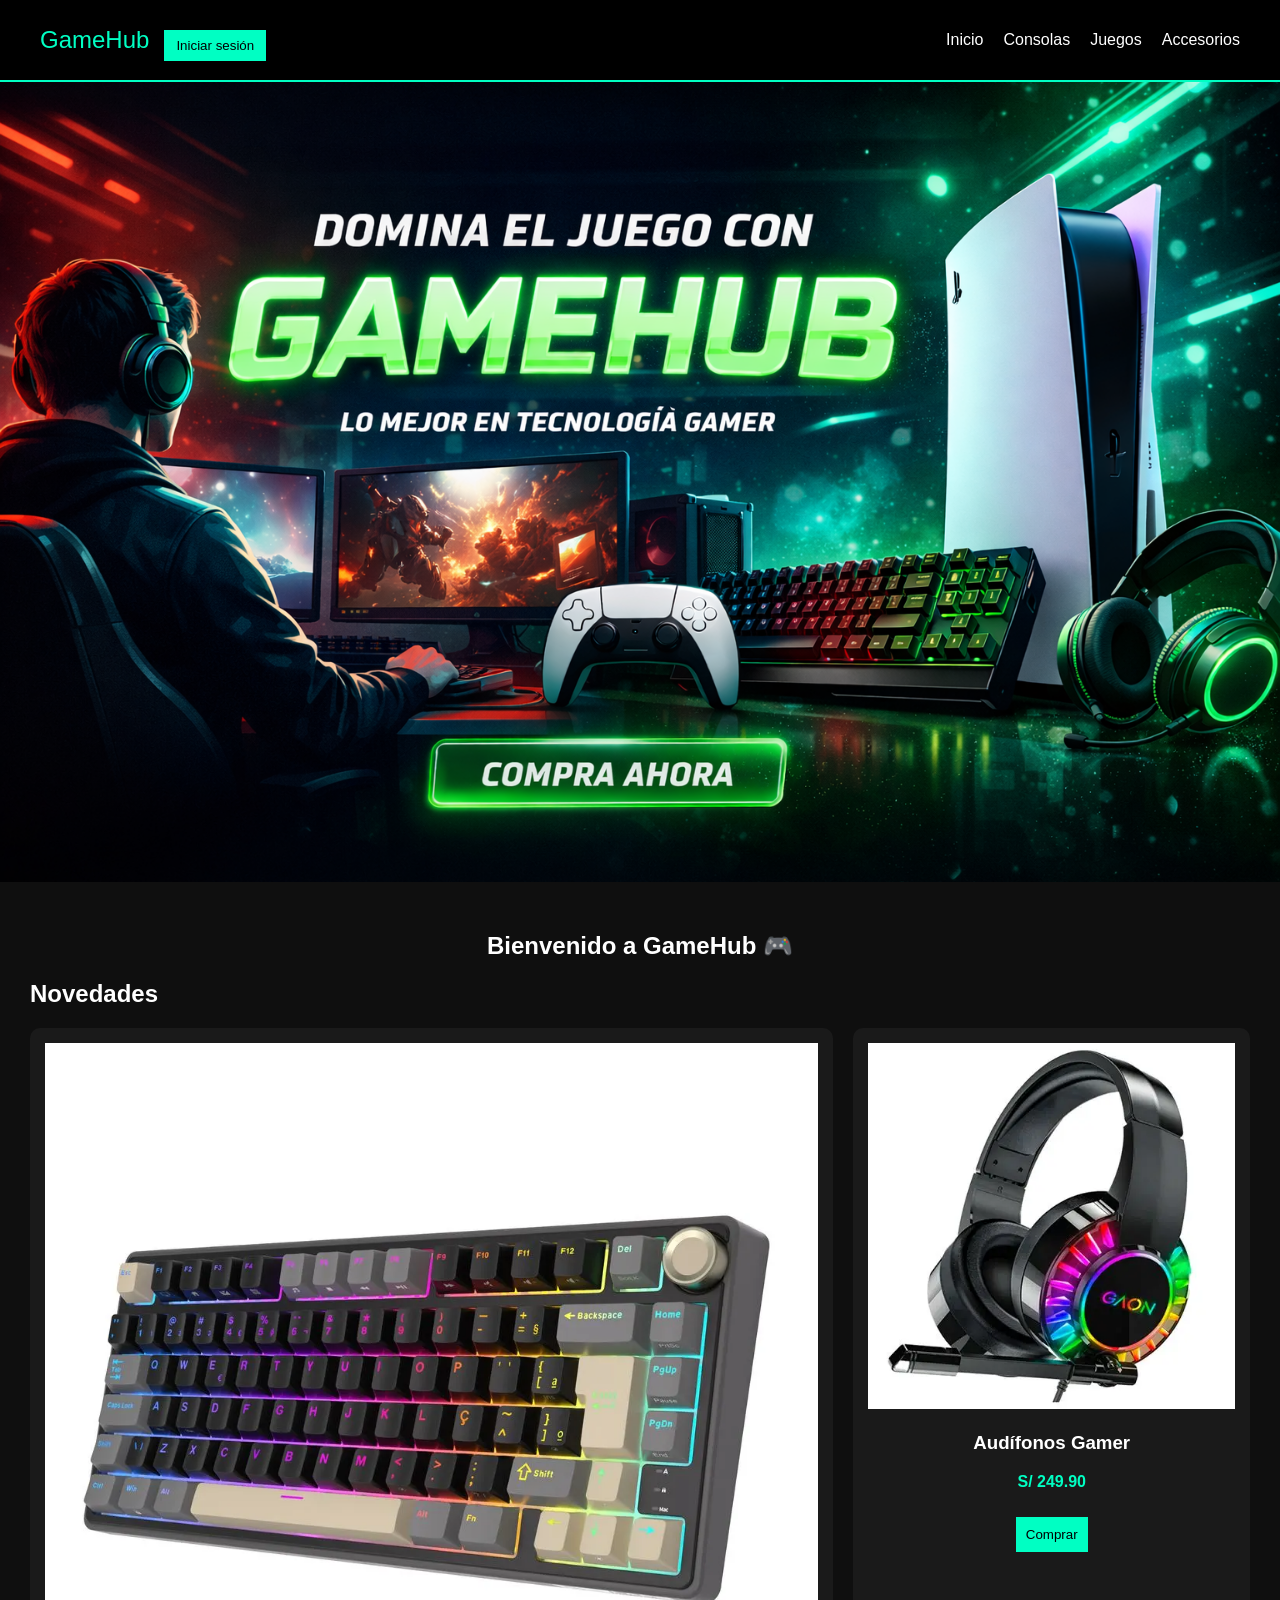
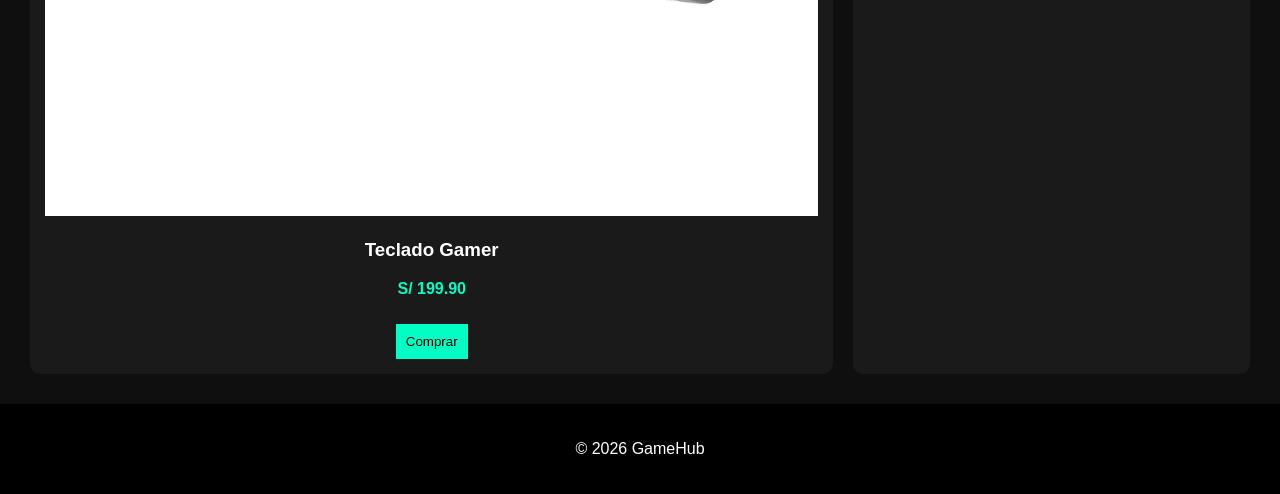
<file: index.html>
<!DOCTYPE html>
<html lang="es">
<head>
    <meta charset="UTF-8">
    <title>GameHub - Tienda Gamer</title>
    <link rel="stylesheet" href="estilos.css">
    <link rel="shortcut icon" href="Logo.png" type="image/x-icon">
</head>
<body>

<header>
    <div style="display: flex; align-items: center; gap: 15px;">
        <div class="logo">GameHub</div>
        <button class="btn-login" onclick="abrirLogin()">Iniciar sesión</button>
    </div>

    <nav>
        <ul>
            <li>Inicio</li>
            <li>Consolas</li>
            <li>Juegos</li>
            <li>Accesorios</li>
        </ul>
    </nav>
</header>

<section class="banner"></section>

<section class="section">
    <center><h1>Bienvenido a GameHub 🎮</h1></center>
    <h2>Novedades</h2>
    <div class="productos">

        <div class="card">
            <img src="tecladogamer.webp">
            <h3>Teclado Gamer</h3>
            <p class="precio">S/ 199.90</p>
            <button onclick="agregarCarrito('Teclado Gamer')">Comprar</button>
        </div>

        <div class="card">
            <img src="audifonosgamer.webp">
            <h3>Audífonos Gamer</h3>
            <p class="precio">S/ 249.90</p>
            <button onclick="agregarCarrito('Audífonos Gamer')">Comprar</button>
        </div>

    </div>
</section>

<footer>
    <p>© 2026 GameHub</p>
</footer>

<div id="modalLogin" class="modal">
    <div class="modal-contenido">
        <span class="cerrar" onclick="cerrarLogin()">&times;</span>
        <h2>Iniciar Sesión 🎮</h2>
        <input type="text" placeholder="Usuario" id="usuario">
        <input type="password" placeholder="Contraseña" id="password">
        <button onclick="iniciarSesion()">Entrar</button>
    </div>
</div>

<script src="funciones.js"></script>
</body>
</html>
</file>
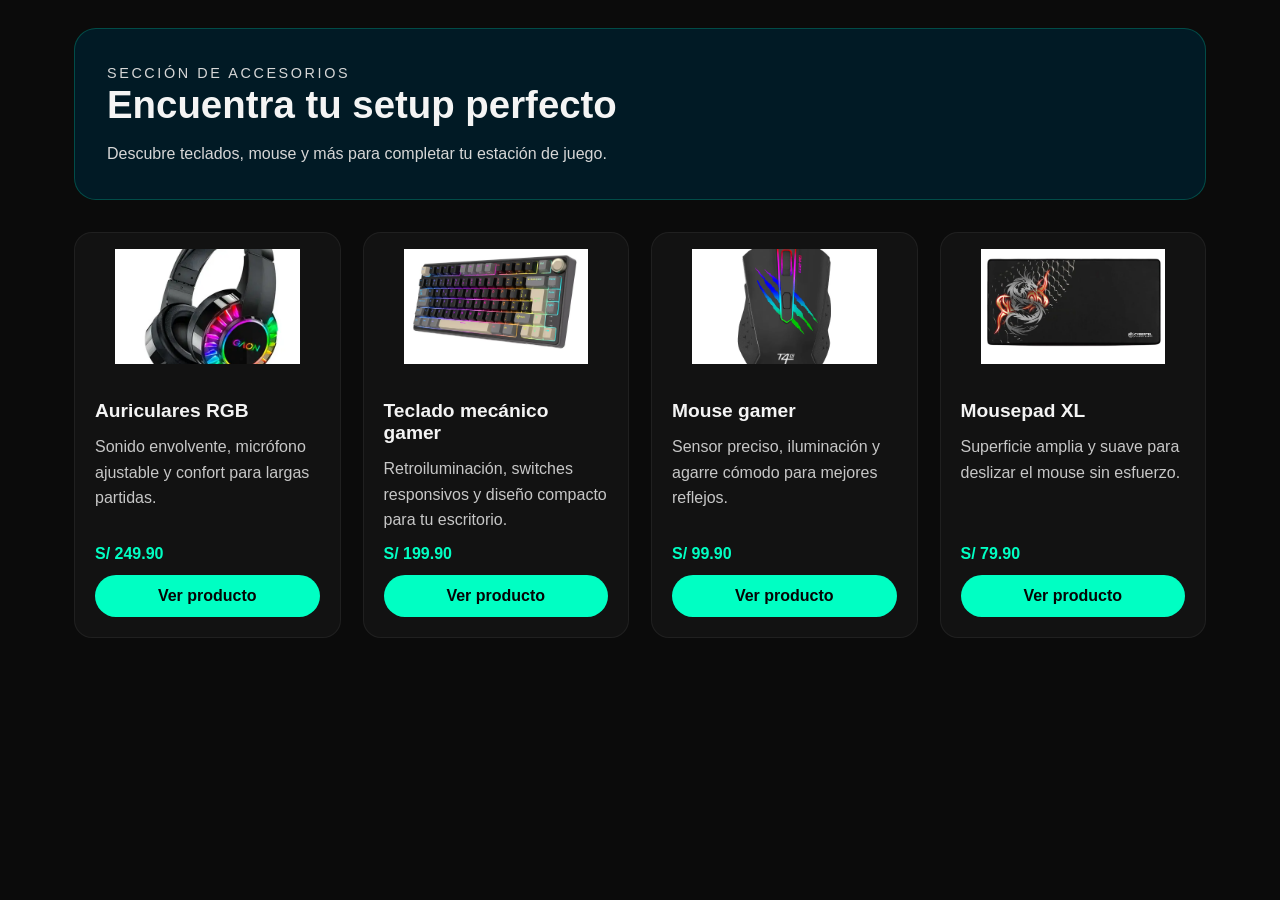
<file: accesorios.html>
<!DOCTYPE html>
<html lang="en">
<head>
    <meta charset="UTF-8">
    <title>Accesorios - Tienda de GameHub</title>
    <link rel="stylesheet" href="styles.css">
    <link rel="shortcut icon" href="Logo.png" type="image/x-icon">
</head>


<body>
    <main class="accesorios-page">
        <header class="hero">
            <div class="hero-text">
                <p class="section-label">Sección de accesorios</p>
                <h1>Encuentra tu setup perfecto</h1>
                <p>Descubre teclados, mouse y más para completar tu estación de juego.</p>
            </div>
        </header>

        <section class="accesorios-list">
            <article class="accesorio-card">
                <figure>
                    <img src="audifonosgamer.webp" alt="Auriculares gaming RGB">
                </figure>
                <div class="card-content">
                    <h2>Auriculares RGB</h2>
                    <p>Sonido envolvente, micrófono ajustable y confort para largas partidas.</p>
                    <span class="precio">S/ 249.90</span>
                    <a class="boton" href="#">Ver producto</a>
                </div>
            </article>

            <article class="accesorio-card">
                <figure>
                    <img src="tecladogamer.webp" alt="Teclado mecanico para gaming">
                </figure>
                <div class="card-content">
                    <h2>Teclado mecánico gamer</h2>
                    <p>Retroiluminación, switches responsivos y diseño compacto para tu escritorio.</p>
                    <span class="precio">S/ 199.90</span>
                    <a class="boton" href="#">Ver producto</a>
                </div>
            </article>

            <article class="accesorio-card">
                <figure>
                    <img src="mouse.webp" alt="Mouse gamer ergonomico">
                </figure>
                <div class="card-content">
                    <h2>Mouse gamer</h2>
                    <p>Sensor preciso, iluminación y agarre cómodo para mejores reflejos.</p>
                    <span class="precio">S/ 99.90</span>
                    <a class="boton" href="#">Ver producto</a>
                </div>
            </article>

            <article class="accesorio-card">
                <figure>
                    <img src="mousepad.webp" alt="Alfombrilla gaming extragrande">
                </figure>
                <div class="card-content">
                    <h2>Mousepad XL</h2>
                    <p>Superficie amplia y suave para deslizar el mouse sin esfuerzo.</p>
                    <span class="precio">S/ 79.90</span>
                    <a class="boton" href="#">Ver producto</a>
                </div>
            </article>
        </section>
    </main>
</body>
</html>
</file>
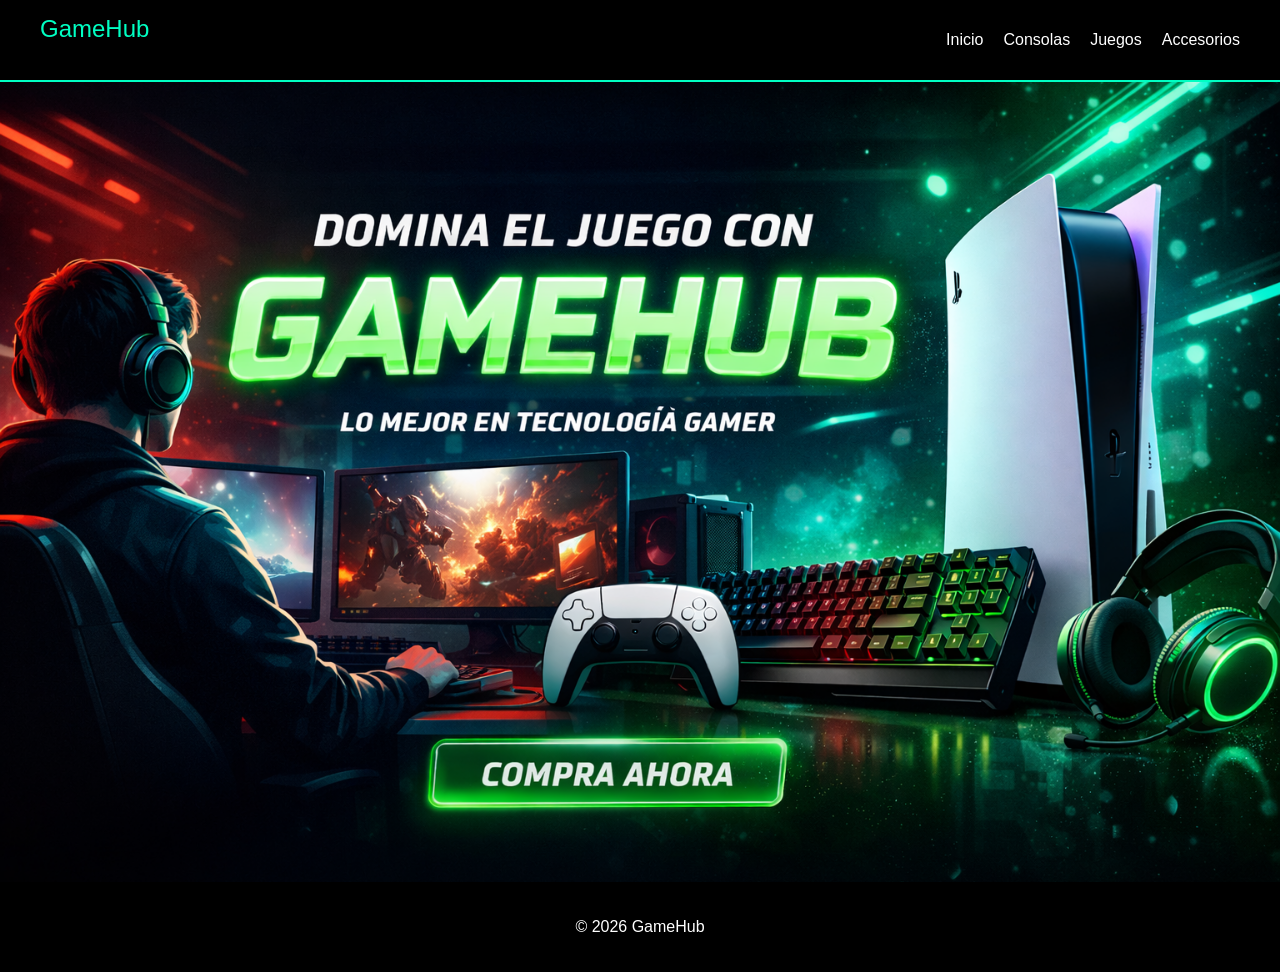
<file: juegos.html>
<!DOCTYPE html>
<html lang="es">
<head>
    <meta charset="UTF-8">
    <title>GameHub - Tienda Gamer</title>
    <link rel="stylesheet" href="estilos.css">
    <link rel="shortcut icon" href="Logo.png" type="image/x-icon">
</head>
<body>

<header>
    <div class="logo">GameHub</div>
    <nav>
        <ul>
            <li>Inicio</li>
            <li>Consolas</li>
            <li>Juegos</li>
            <li>Accesorios</li>
        </ul>
    </nav>
</header>

<section class="banner">
</section>


<footer>
    <p>© 2026 GameHub</p>
</footer>

<script src="funciones.js"></script>
</body>
</html>
</file>
<file: estilos.css>
body {
    margin: 0;
    font-family: Arial, sans-serif;
    background-color: #0f0f0f;
    color: white;
}

/* HEADER */
header {
    background: black;
    padding: 15px 40px;
    display: flex;
    justify-content: space-between;
    border-bottom: 2px solid #00ffc3;
}

.logo {
    font-size: 24px;
    color: #00ffc3;
}

nav ul {
    list-style: none;
    display: flex;
    gap: 20px;
}

nav ul li:hover {
    color: #00ffc3;
    cursor: pointer;
}

/* BANNER */
.banner {
    height: 800px;
    width: 100%;
    background: url('Banner.png') center/cover;
    display: flex;
    justify-content: center;
    align-items: center;
}

/* SECCIÓN */
.section {
    padding: 30px;
}

/* PRODUCTOS */
.productos {
    display: flex;
    gap: 20px;
}

.card {
    background: #1a1a1a;
    padding: 15px;
    border-radius: 10px;
    text-align: center;
}

.card img {
    width: 100%;
}

.precio {
    color: #00ffc3;
    font-weight: bold;
}

/* BOTONES */
button {
    background: #00ffc3;
    border: none;
    padding: 10px;
    margin-top: 10px;
    cursor: pointer;
}

button:hover {
    background: #00cfa0;
}

/* FOOTER */
footer {
    background: black;
    text-align: center;
    padding: 20px;
}

.btn-login {
    background: #00ffc3;
    border: none;
    padding: 8px 12px;
    cursor: pointer;
}

.btn-login:hover {
    background: #00cfa0;
}

.modal {
    display: none;
    position: fixed;
    z-index: 1000;
    left: 0;
    top: 0;
    width: 100%;
    height: 100%;
    background: rgba(0,0,0,0.8);
}

.modal-contenido {
    background: #1a1a1a;
    margin: 10% auto;
    padding: 20px;
    width: 300px;
    border-radius: 10px;
    text-align: center;
}

.cerrar {
    float: right;
    font-size: 20px;
    cursor: pointer;
}

.modal-contenido input {
    width: 90%;
    padding: 8px;
    margin: 10px 0;
    border: none;
    border-radius: 5px;
}
</file>
<file: styles.css>
* {
    box-sizing: border-box;
}

body {
    margin: 0;
    font-family: "Segoe UI", Arial, sans-serif;
    background: #0b0b0b;
    color: #f4f4f4;
}

.accesorios-page {
    max-width: 1180px;
    margin: 0 auto;
    padding: 28px 24px;
}

.hero {
    background: rgba(2, 29, 41, 0.92);
    border: 1px solid rgba(0, 255, 195, 0.22);
    border-radius: 22px;
    padding: 32px;
    margin-bottom: 32px;
}

.section-label {
    margin: 0 0 12px;
    color: #00ffc3;
    font-size: 0.9rem;
    letter-spacing: 0.18em;
    text-transform: uppercase;
}

.hero h1 {
    margin: 0 0 14px;
    font-size: clamp(2rem, 3vw, 3.4rem);
    line-height: 1.05;
}

.hero p {
    margin: 0;
    max-width: 760px;
    color: #d7d7d7;
    line-height: 1.7;
}

.accesorios-list {
    display: grid;
    gap: 22px;
    grid-template-columns: repeat(auto-fit, minmax(260px, 1fr));
}

.accesorio-card {
    background: #121212;
    border: 1px solid rgba(255, 255, 255, 0.06);
    border-radius: 18px;
    overflow: hidden;
    display: flex;
    flex-direction: column;
    transition: transform 0.22s ease, border-color 0.22s ease;
}

.accesorio-card:hover {
    transform: translateY(-4px);
    border-color: #00ffc3;
}

.accesorio-card img {
    width: 100%;
    display: block;
    object-fit: cover;
    aspect-ratio: 16 / 10;
}

.card-content {
    padding: 20px;
    display: flex;
    flex-direction: column;
    gap: 12px;
    flex: 1;
}

.card-content h2 {
    margin: 0;
    font-size: 1.2rem;
}

.card-content p {
    margin: 0;
    color: #c7c7c7;
    line-height: 1.6;
    flex: 1;
}

.precio {
    display: inline-block;
    font-weight: 700;
    color: #00ffc3;
}

.boton {
    display: inline-block;
    text-decoration: none;
    background: #00ffc3;
    color: #050505;
    padding: 12px 18px;
    border-radius: 999px;
    font-weight: 600;
    text-align: center;
    transition: background 0.2s ease;
}

.boton:hover {
    background: #00ddb2;
}
</file>
